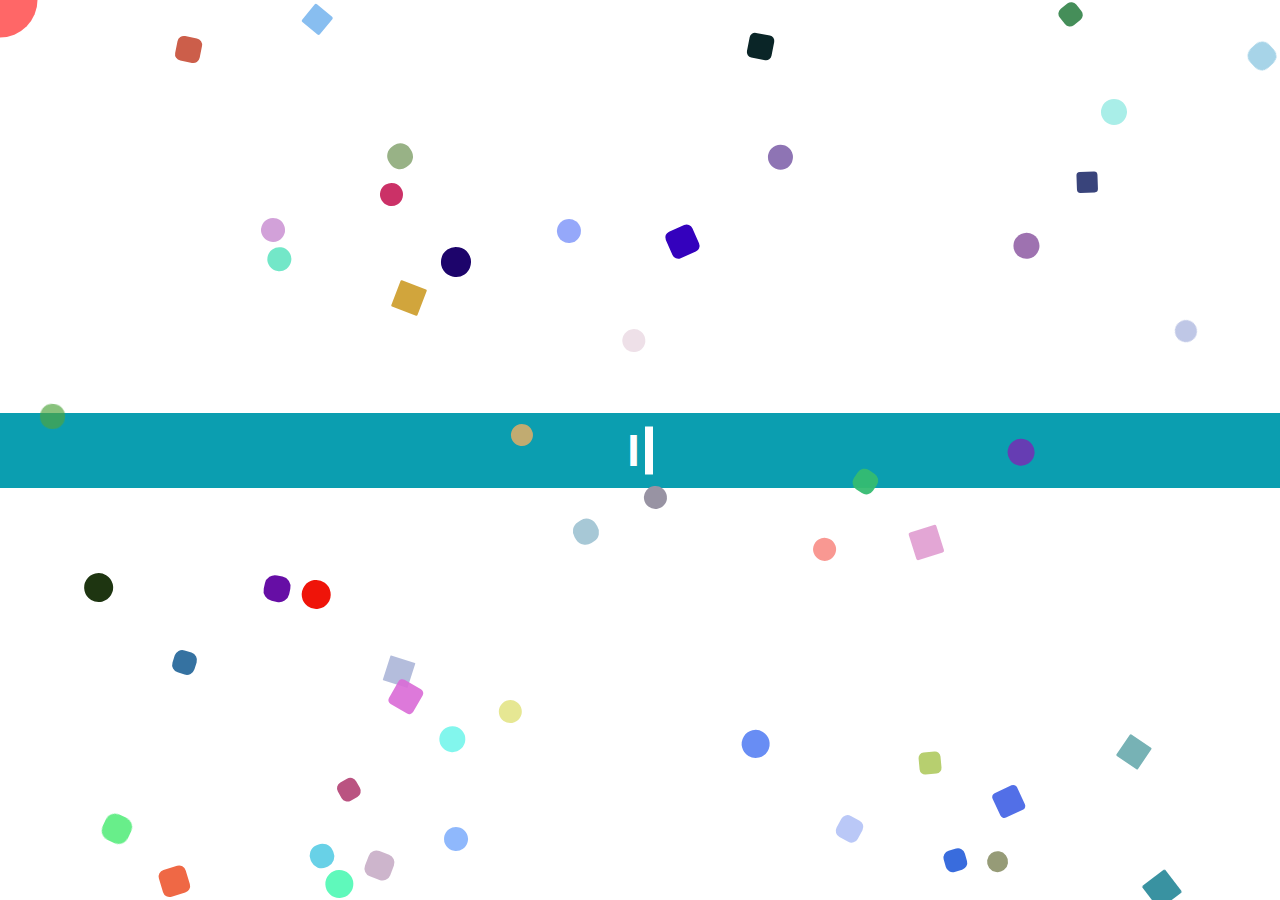
<file: index.html>
<!DOCTYPE html>
<html lang="en">
<head>
    <meta charset="UTF-8">
    <meta name="viewport" content="width=device-width, initial-scale=1.0">
    <title>Web API Experiment</title>
    <link rel="stylesheet" href="css/project1.css">
    <link rel="stylesheet" href="css/project2.css">
    <link rel="stylesheet" href="css/project3.css">
    <script defer src="js/project1.js"></script>
    <script defer src="js/project2.js"></script>
    <script defer src="js/project3.js"></script>
</head>
<body>
    <div id="output">
        <div id="text"></div>
        <div id="blinker"></div>
    </div>
    <div id="cursor"></div>
</body>
</html>
</file>
<file: css/project1.css>
#cursor {
  width: 75px;
  height: 75px;
  background-color: rgba(255, 0, 0, 0.596);
  border-radius: 100%;
  position: fixed;
  transform: translate(-50%, -50%);
  outline: 0 solid rgba(245, 92, 92, 0.158);
  animation-name: wave;
  animation-iteration-count: infinite;
  animation-duration: 0.8s;
  transition: opacity 0.5s;
}

@keyframes wave {
  from {
    outline-width: 2px;
  }
  60%, to {
    outline-width: 32px;
  }
}

/*# sourceMappingURL=project1.css.map */
</file>
<file: css/project2.css>
* {
  margin: 0;
  padding: 0;
  box-sizing: border-box;
}

.box {
  position: fixed;
}

/*# sourceMappingURL=project2.css.map */
</file>
<file: css/project3.css>
* {
  margin: 0;
  padding: 0;
  box-sizing: border-box;
}

body {
  font-family: "Montserrat", sans-serif;
}

#output {
  position: fixed;
  height: 75px;
  background-color: #0b9eb0;
  top: 50%;
  transform: translateY(-50%);
  left: 0;
  right: 0;
  display: flex;
  align-items: center;
  justify-content: center;
  gap: 5px;
}

#text {
  font-size: 2.8rem;
  font-weight: bold;
  color: white;
}

#blinker {
  height: 3rem;
  width: 8px;
  background-color: white;
  animation-name: blink;
  animation-duration: 0.5s;
  animation-iteration-count: infinite;
}

@keyframes blink {
  from {
    opacity: 1;
  }
  70% {
    opacity: 1;
  }
  to {
    opacity: 0;
  }
}

/*# sourceMappingURL=project3.css.map */
</file>
